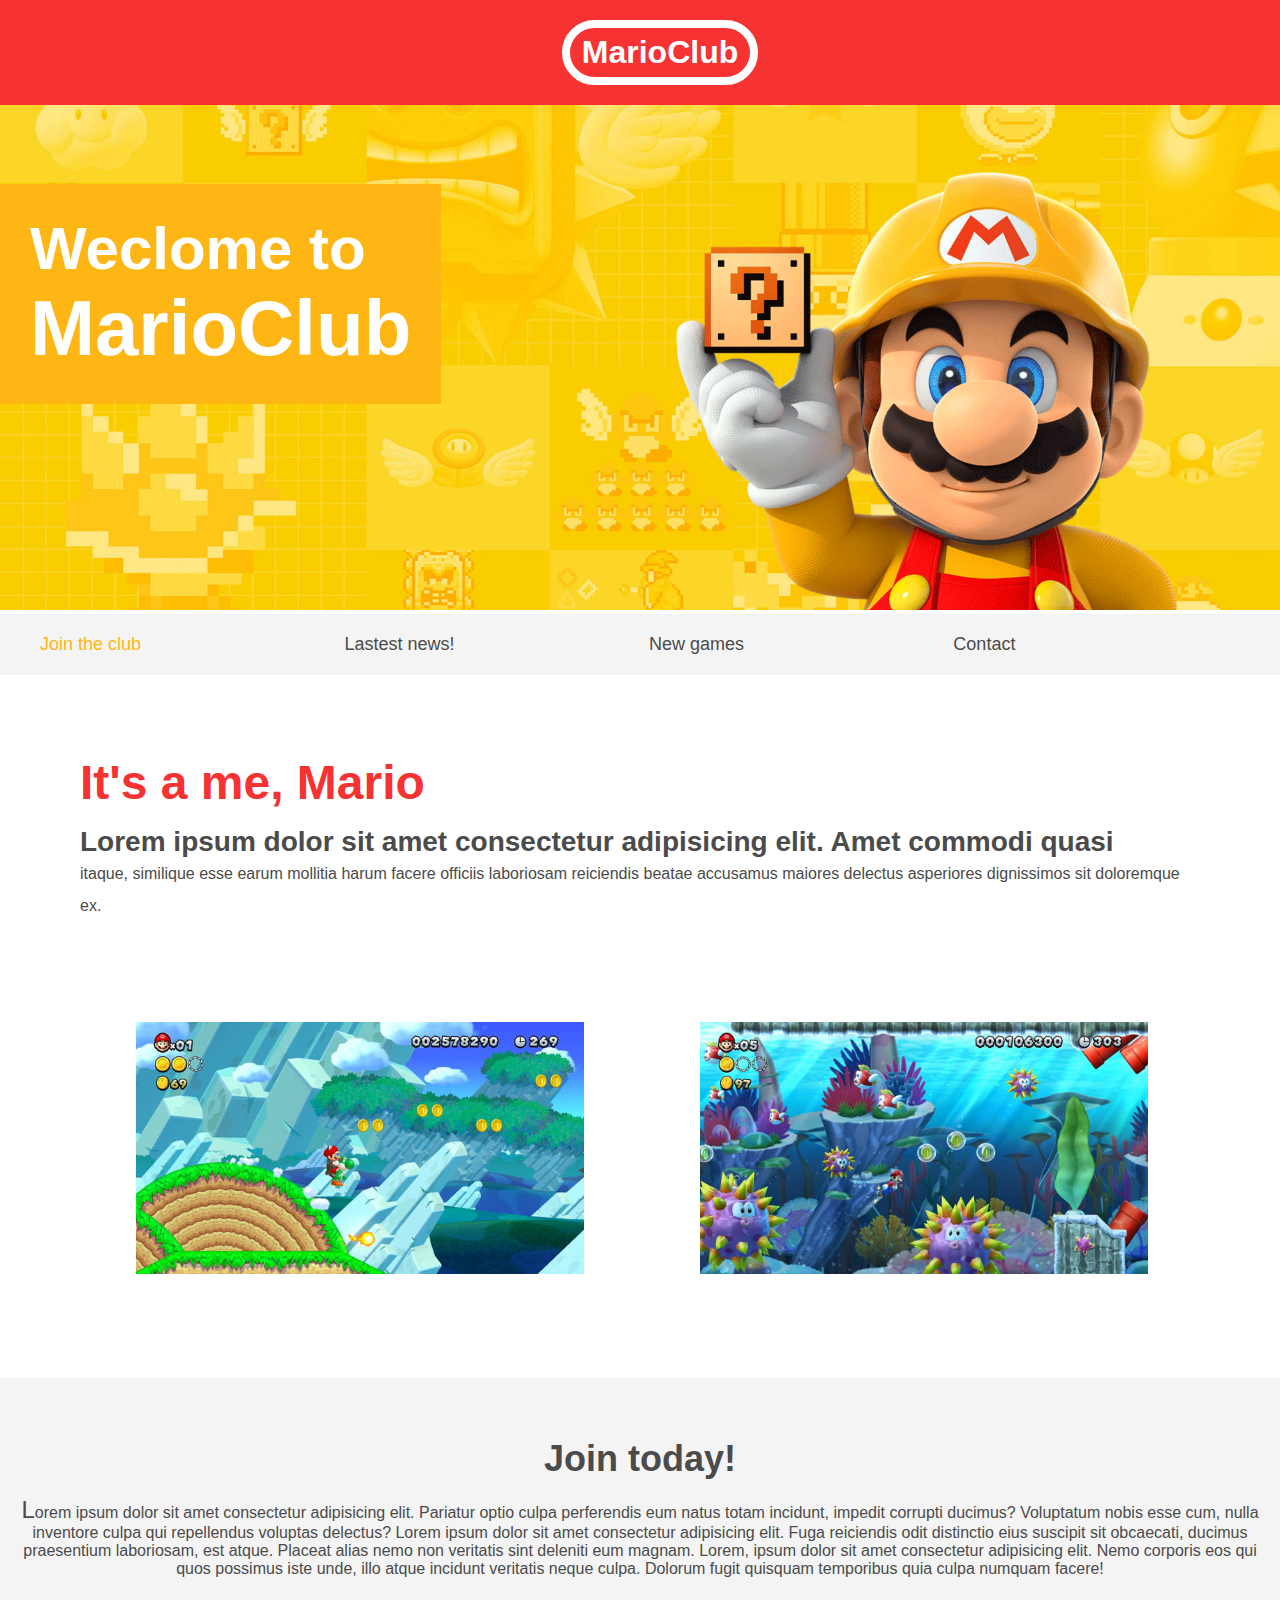
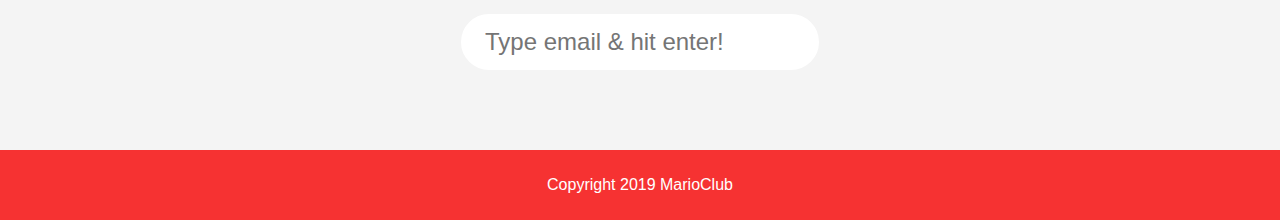
<file: HTML5SemanticTags/index.html>
<!DOCTYPE html>
<html>

<head>
    <meta name="viewport" content="width=device-width, initial-scale=1.0">
    <link rel="stylesheet" href="stylecss.css">
    <title>MarioClub</title>

</head>

<body>
    <header>
        <h1>MarioClub</h1>
    </header>

    <section class="banner">
        <img src="img/banner.png" alt="marioclub welcome banner">
        <div class="welcome">
            <h2>Weclome to <br> <span>MarioClub</span></h2>
        </div>
    </section>

    <nav class="main-nav">
        <ul>
            <li><a href="/join.html" class="join">Join the club</a></li>
            <li><a href="/news.html">Lastest news!</a></li>
            <li><a href="/games.html">New games</a></li>
            <li><a href="/contact.html">Contact</a></li>
        </ul>
    </nav>

    <main>
        <article>
            <h2>It's a me, Mario</h2>
            <p>Lorem ipsum dolor sit amet consectetur adipisicing elit. Amet commodi quasi itaque, similique esse earum
                mollitia harum facere officiis laboriosam reiciendis beatae accusamus maiores delectus asperiores
                dignissimos sit doloremque ex.</p>

        </article>

        <ul class="images">
            <li>
                <img src="img/thumb-1.png" alt="mario thumb 1">
            </li>
            <li>
                <img src="img/thumb-2.png" alt="mario thumb 2">
            </li>
        </ul>
    </main>
    <section class="join">
        <h2>Join today!</h2>
        <p>Lorem ipsum dolor sit amet consectetur adipisicing elit. Pariatur optio culpa perferendis eum natus totam
            incidunt, impedit corrupti ducimus? Voluptatum nobis esse cum, nulla inventore culpa qui repellendus
            voluptas delectus?
            Lorem ipsum dolor sit amet consectetur adipisicing elit. Fuga reiciendis odit distinctio eius suscipit sit
            obcaecati, ducimus praesentium laboriosam, est atque. Placeat alias nemo non veritatis sint deleniti eum
            magnam.
            Lorem, ipsum dolor sit amet consectetur adipisicing elit. Nemo corporis eos qui quos possimus iste unde,
            illo atque incidunt veritatis neque culpa. Dolorum fugit quisquam temporibus quia culpa numquam facere!</p>

        <form action="">
            <input type="email" name="email" placeholder="Type email & hit enter!" required>
        </form>
    </section>

    <footer>
        <p class="copryright">Copyright 2019 MarioClub</p>
    </footer>

</body>

</html>
</file>
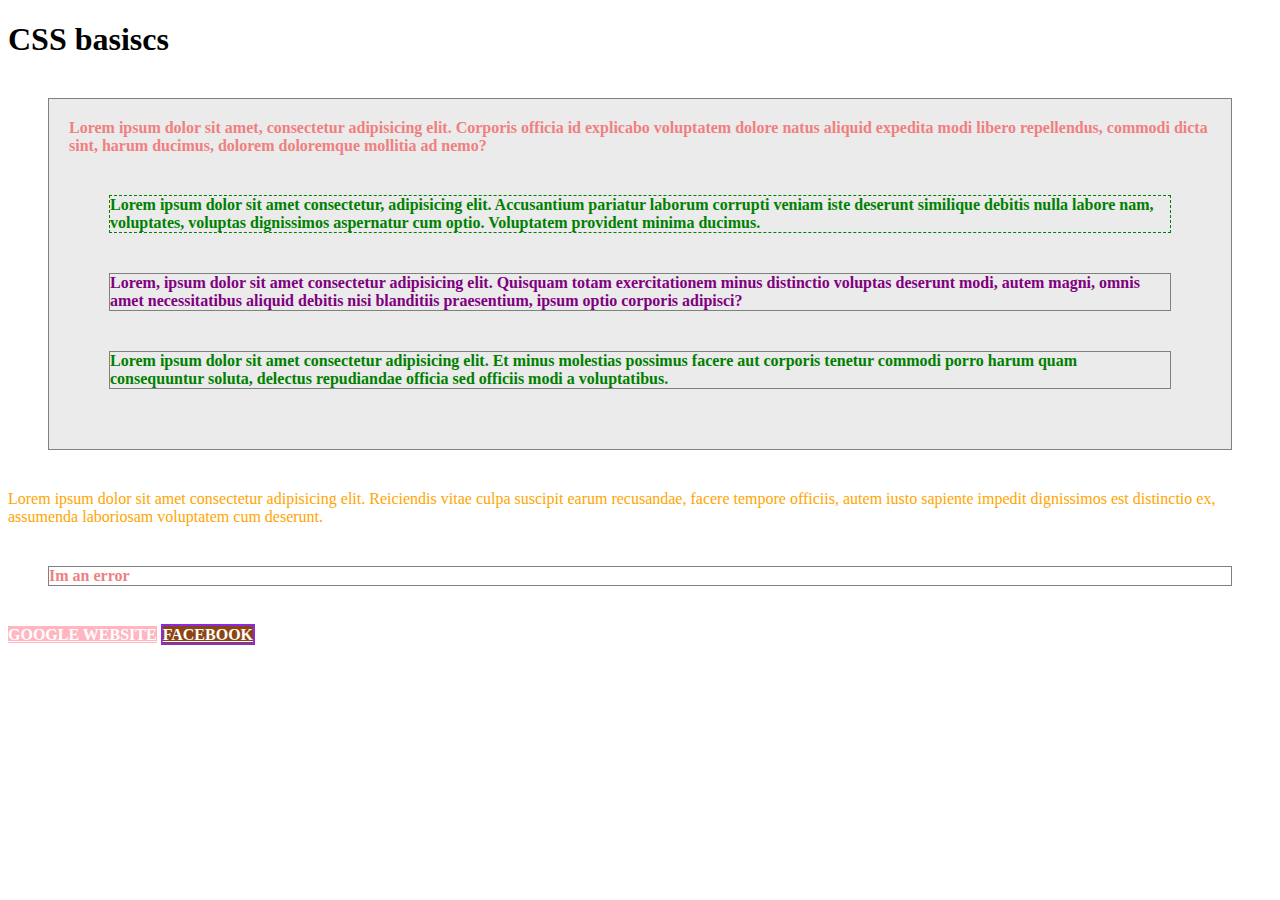
<file: Lesson5/index.html>
<!DOCTYPE html>
<html>

<head>
    <link rel="stylesheet" href="style.css">
    <title>CSS BASICS</title>
</head>

<body>

    <h1>CSS basiscs</h1>
    <div id="content">
        Lorem ipsum dolor sit amet, consectetur adipisicing elit. Corporis officia id explicabo voluptatem dolore natus
        aliquid expedita modi libero repellendus, commodi dicta sint, harum ducimus, dolorem doloremque mollitia ad
        nemo?

        <p class="success feedback">
            Lorem ipsum dolor sit amet consectetur, adipisicing elit. Accusantium pariatur laborum corrupti veniam iste
            deserunt similique debitis nulla labore nam, voluptates, voluptas dignissimos aspernatur cum optio.
            Voluptatem provident minima ducimus.
        </p>


        <p class="error">
            Lorem, ipsum dolor sit amet consectetur adipisicing elit. Quisquam totam exercitationem minus
            distinctio voluptas deserunt modi, autem magni, omnis amet necessitatibus aliquid debitis nisi blanditiis
            praesentium, ipsum optio corporis adipisci?</p>
        <p class="success">
            Lorem ipsum dolor sit amet consectetur adipisicing elit. Et minus molestias possimus facere aut corporis
            tenetur commodi porro harum quam consequuntur soluta, delectus repudiandae officia sed officiis modi a
            voluptatibus.
        </p>
    </div>
    <p>Lorem ipsum dolor sit amet consectetur adipisicing elit. Reiciendis vitae culpa suscipit earum recusandae, facere
        tempore officiis, autem iusto sapiente impedit dignissimos est distinctio ex, assumenda laboriosam voluptatem
        cum deserunt.</p>

    <div class="error">Im an error</div>
    <a href="https://google.com">Google website</a>
    <a href="https://facebook.com">facebook</a>

</body>

</html>
</file>
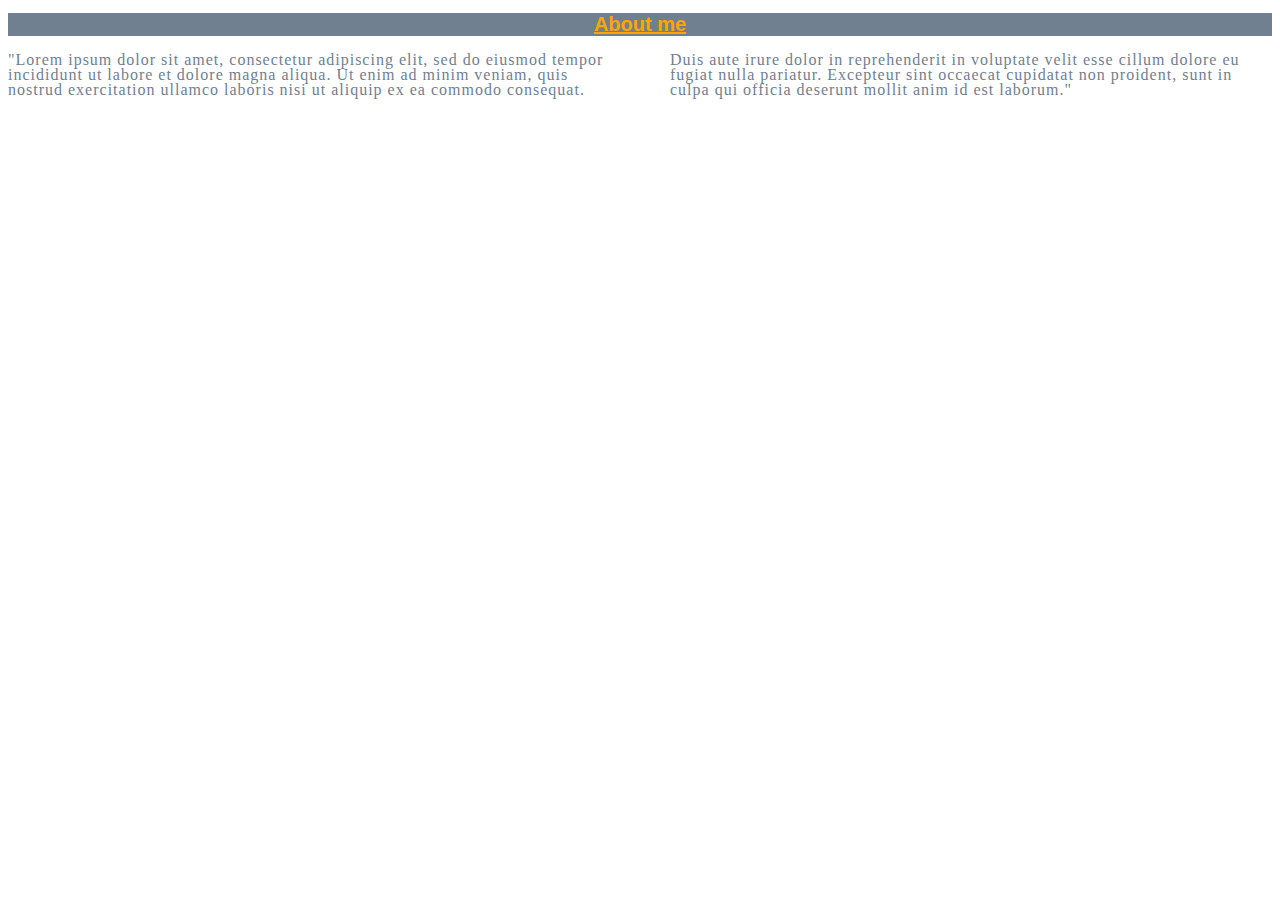
<file: Lesson1-2-3/aboutcss.html>
<!DOCTYPE html>
<html>

<head>
    <link rel="stylesheet" href="stylecss.css">
    <title>
        CSS Basics
    </title>
</head>

<body>
    <h1>
        About me
    </h1>

    <p>
        "Lorem ipsum dolor sit amet, consectetur adipiscing elit, sed do eiusmod tempor incididunt ut labore et dolore
        magna aliqua. Ut enim ad minim veniam, quis nostrud exercitation ullamco laboris nisi ut aliquip ex ea commodo
        consequat. Duis aute irure dolor in reprehenderit in voluptate velit esse cillum dolore eu fugiat nulla
        pariatur. Excepteur sint occaecat cupidatat non proident, sunt in culpa qui officia deserunt mollit anim id est
        laborum."
    </p>
</body>

</html>
</file>
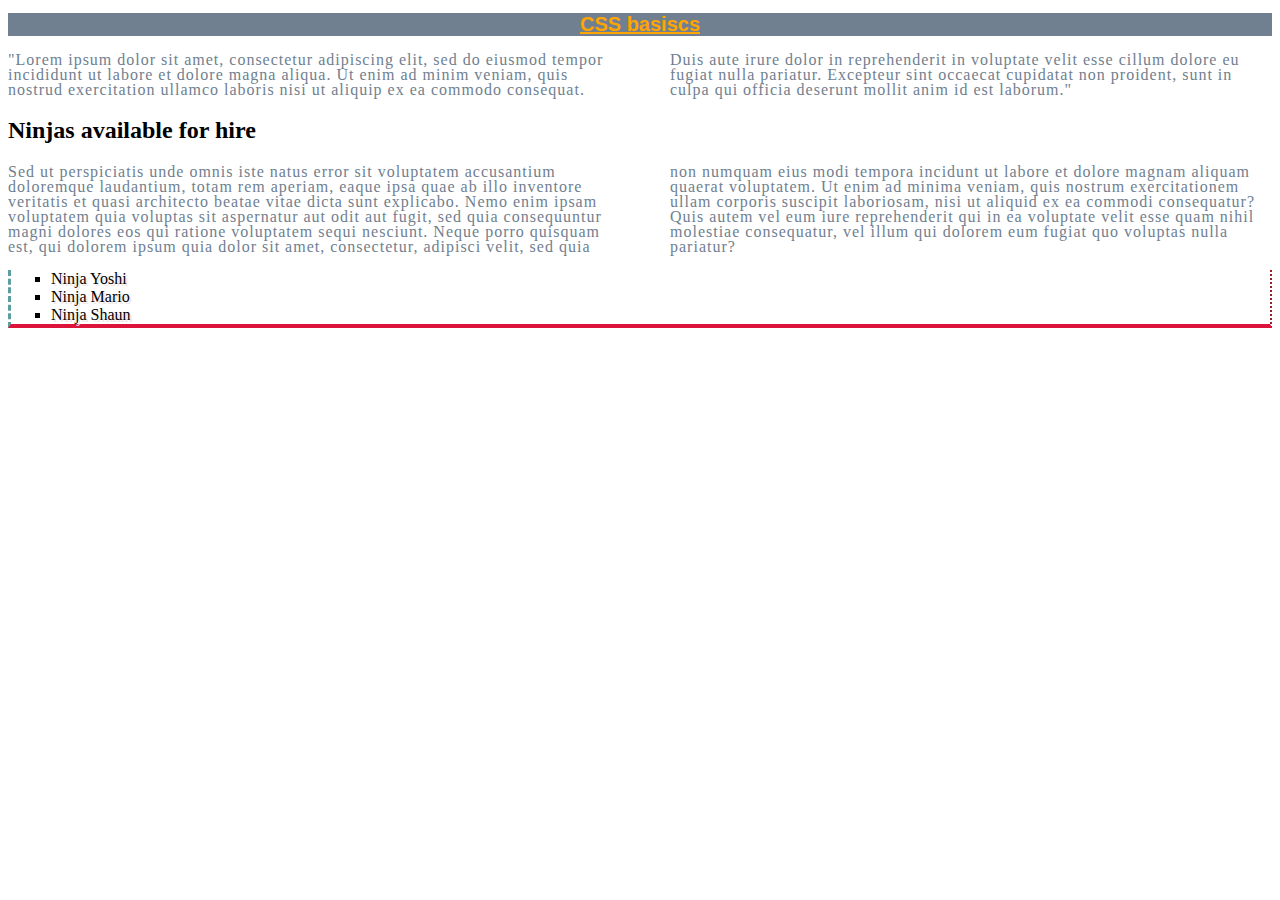
<file: Lesson1-2-3/indexbasicscss.html>
<!DOCTYPE html>
<html>

    <head>
        <link rel="stylesheet" href="stylecss.css">
        <title>CSS BASICS</title>
    </head>

<body>

    <h1>CSS basiscs</h1>

    <p>
        "Lorem ipsum dolor sit amet, consectetur adipiscing elit, sed do eiusmod tempor incididunt ut labore et dolore
        magna aliqua. Ut enim ad minim veniam, quis nostrud exercitation ullamco laboris nisi ut aliquip ex ea commodo
        consequat. Duis aute irure dolor in reprehenderit in voluptate velit esse cillum dolore eu fugiat nulla
        pariatur. Excepteur sint occaecat cupidatat non proident, sunt in culpa qui officia deserunt mollit anim id est
        laborum."
    </p>

    <div>
        <h2>Ninjas available for hire</h2>
        <p>
            Sed ut perspiciatis unde omnis iste natus error sit voluptatem accusantium doloremque laudantium, totam rem
            aperiam, eaque ipsa quae ab illo inventore veritatis et quasi architecto beatae vitae dicta sunt explicabo.
            Nemo enim ipsam voluptatem quia voluptas sit aspernatur aut odit aut fugit, sed quia consequuntur magni
            dolores eos qui ratione voluptatem sequi nesciunt. Neque porro quisquam est, qui dolorem ipsum quia dolor
            sit amet, consectetur, adipisci velit, sed quia non numquam eius modi tempora incidunt ut labore et dolore
            magnam aliquam quaerat voluptatem. Ut enim ad minima veniam, quis nostrum exercitationem ullam corporis
            suscipit laboriosam, nisi ut aliquid ex ea commodi consequatur? Quis autem vel eum iure reprehenderit qui in
            ea voluptate velit esse quam nihil molestiae consequatur, vel illum qui dolorem eum fugiat quo voluptas
            nulla pariatur?

        </p>
        <ul>
            <li>Ninja Yoshi</li>
            <li>Ninja Mario</li>
            <li>Ninja Shaun</li>
        </ul>
    </div>
</body>

</html>
</file>
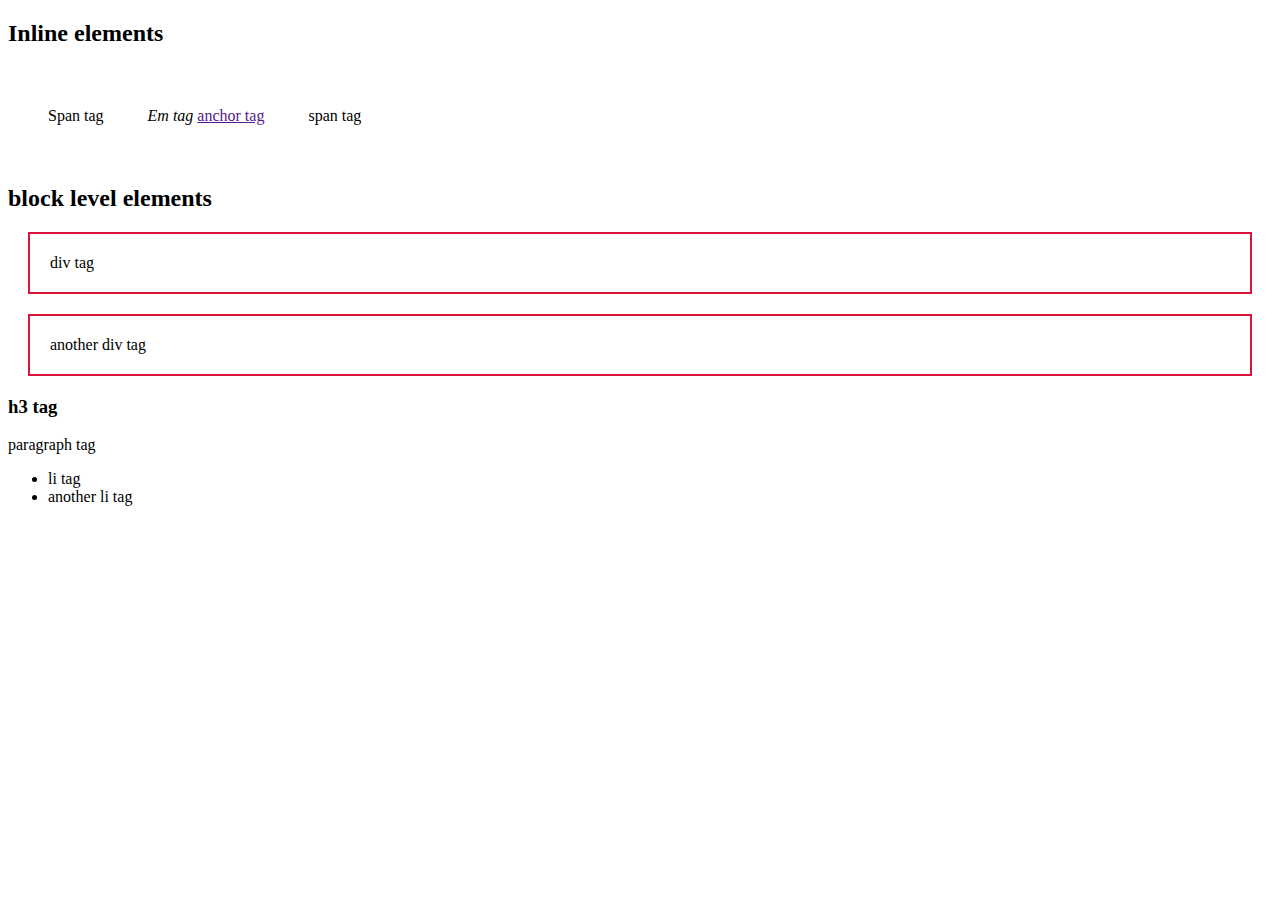
<file: Lesson1-2-3/indexcssTwo.html>
<!DOCTYPE html>
<html>

<head>
    <link rel="stylesheet" href="styletwocss.css">
    <title>CSS Basics</title>

</head>

<body>
    <h2>Inline elements</h2>

    <span>Span tag</span>

    <em> Em tag</em>

    <a href="">anchor tag</a>

    <span>span tag </span>

    <h2>block level elements</h2>

    <div>div tag</div>
    <div>another div tag</div>
    <h3>h3 tag</h3>
    <p>paragraph tag</p>
    <ul>
        <li>li tag</li>
        <li>another li tag</li>
    </ul>

</body>

</html>
</file>
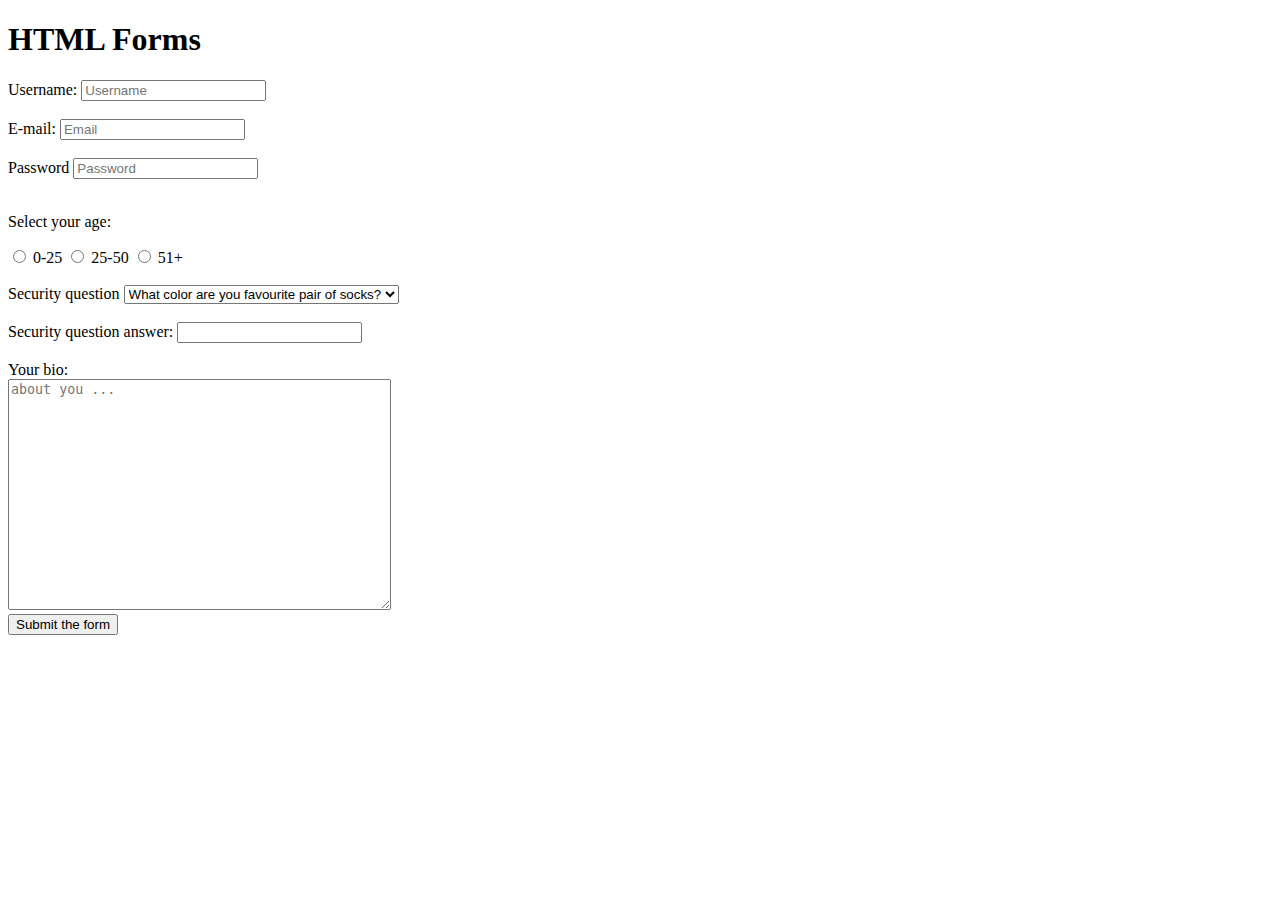
<file: Lesson1-2-3/inputsandforms.html>
<!DOCTYPE html>
<html>
    <head>
        <title>HTML Forms</title>

    </head>

    <body>
        <h1>HTML Forms</h1>

        <form>
            <label for="username">Username:</label>
            <input type="text" id="username" name="username" placeholder="Username" required>
            <br><br>
            <label for="email">E-mail:</label>
            <input type="email" id="email" name="email" placeholder="Email" required>
            <br><br>
            <label for="password">Password</label>
            <input type="password" id="password" name="password" placeholder="Password" required>
            <br><br>

            <p>Select your age:</p>
            <input type="radio" name="age" value="0-25" id="option-1">
            <label for="option-1">0-25</label>
            <input type="radio" name="age" value="26-50" id="option-2">
            <label for="option-2">25-50</label>
            <input type="radio" name="age" value="51+" id="option-3">
            <label for="option-3">51+</label>

            <br><br>

            <label for="question">Security question</label>
            <select name="question" id="question">
                <option value="q1">What color are you favourite pair of socks?</option>
                <option value="q2">If you could be a vegetable, what it be?</option>
                <option value="q3">What is your best ever Security question</option>

            </select>
            <br><br>
            <label for="answer">Security question answer:</label>
            <input type="text" id="answer">
            <br><br>
            <label for="bio">Your bio:</label>
            <br>
            <textarea name="bio" id="bio" cols="45" rows="15" placeholder="about you ..."></textarea>
            <br>
            <input type="submit" value="Submit the form">



            
        </form>



    </body>
</html>
</file>
<file: HTML5SemanticTags/stylecss.css>
body, ul, li, h1, h2, a{
    margin: 0;
    padding: 0;
    font-family: Arial, Helvetica, sans-serif;

}

header {
    position: fixed;
    background-color: #f63232;
    padding: 20px;
    text-align: center;
    width: 100%;
    z-index: 1;
    top: 0;
    left: 0;
}
header h1 {
    color: white;
    border: 8px solid white;
    border-radius: 36px;
    padding: 6px 12px;
    display: inline-block;
}

.banner {
    position: relative;

}
.banner img {
    max-width: 100%;
}

.banner .welcome {
    position: absolute;
    background-color: #Feb614;
    color: white;
    padding: 30px;
    left: 0;
    top: 30%;
}
.banner h2 {
    font-size: 74px;
}
.banner span {
    font-size: 1.3em;
}

nav {
    background-color: #f4f4f4;
    padding: 20px;
    position: sticky;
    top: 105px;
}

nav ul {
    white-space: nowrap;
    max-width: 1200px;
    margin: 0 auto;
}

nav li {
    width: 25%;
    display: inline-block;
    font-size: 24px;
}

nav li a {
    text-decoration: none;
    color: #4b4b4b;
}

nav li a.join {
    color: #Feb614;
}

main {
    max-width: 100%;
    width: 1200px;
    margin: 80px auto;
    padding: 0 40px;
    box-sizing: border-box;
}

article h2 {
    color: #f63232;
    font-size: 48px;
}
article p {
    line-height: 2em;
    color: #4b4b4b;
}

.images {
    text-align: center;
    margin: 80px 0;
    white-space: nowrap;
}
.images li {
    display: inline-block;
    width: 40%;
    margin: 20px 5%;
}

.images li img {
    max-width: 100%;

}

section.join {
    background: #f4f4f4;
    text-align: center;
    padding:  60px 20px;
    color: #4b4b4b;
}

.join h2 {
    font-size: 36px;
}

form input {
    margin: 20px 0;
    padding: 10px 20px;
    font-size: 24px;
    border-radius: 28px;
    border: 4px solid white;
}

footer {
    background: #f63232;
    color: white;
    padding: 10px;
    text-align: center;
}

/* pseudo classes */

nav li a:hover{
    text-decoration: underline;
}

.images li:hover{
    position: relative;
    top: -4px;
}

form input:focus{
    border: 4px dashed #4b4b4b;
    outline: none;
}

form input:valid{
    border: 4px solid #71d300;
}

/* nav li:first-child{
    border: 3px solid #f63232;
} */

article p::first-line{
    font-size: 28px;
    font-weight: bold;
}

section.join p::first-letter{
    font-size: 1.5em;
}

p::selection{
    background-color: #f63232;
    color: white;
}

/* p::after{
    content: '...';
} */

@media screen and (max-width: 1400px){

    .banner .welcome h2{
        font-size: 60px;

    }

    nav li {
        font-size: 18px;
    }
}

@media screen and (max-width: 960px){
    .banner .welcome h2{
        font-size: 40px;

    }
}

@media screen and (max-width: 700px){
    .banner .welcome {
        position: relative;
        text-align: center;
        padding: 10px;
    }
    .banner .welcome br{
        display: none;
    }
    .banner .welcome h2{
        font-size: 24px;
    }
    .banner .welcome span{
        font-size: 1em;
    }
    .images li{
        width: 100%;
        margin: 20px auto;
        display: block;
    }
}

@media screen and (max-width: 560px){
    
    nav li{
        font-size: 20px;
        display: block;
        width: 100%;
        margin: 12px 0px;
    }

    header {
        position: relative;
    }

    nav {
        top: 0;
    }
}
</file>
<file: Lesson5/style.css>
p.error {
    color: red;
}

p.success {
    color: green;
}

p.success.feedback {
    border: 1px dashed green;
}

div#content {
    background-color: #ebebeb;
    padding: 20px;

}
div .error{
    color: purple;
}
a[href*="google"]{
    background-color: lightpink;
    color: white;
    text-decoration: underline;
    font-weight: bold;
    text-transform: uppercase;

}
a[href$="book.com"]{
    background-color: saddlebrown;
    color: white;
    text-decoration: underline;
    border: 2px solid blueviolet;
    font-weight: bold;
    text-transform: uppercase;

}

div {
    color: lightcoral;
    border: 1px solid grey;
    margin: 40px;
    font-weight: bold;

}
div p {
    border: inherit;
    margin: inherit;
    color: crimson;
}
p {
    color: orange;
}
</file>
<file: Lesson1-2-3/stylecss.css>
h1 {
    color: orange;
    background-color: slategray;
    font-size: 20px;
    text-decoration: underline;
    font-family: Arial, Helvetica, sans-serif;
    text-align: center;
}

p {
    color: slategray;
    text-align: left;
    line-height: 15px;
    letter-spacing: 1px;
    column-count: 2;
    column-gap: 60px;
}

ul {
    /* border-width: 4px;
    border-style: solid;
    border-color: crimson; */
    /* border: 4px solid crimson; */
    border-bottom: 4px solid crimson;
    border-left: 3px dashed cadetblue;
    border-right: 2px dotted rgb(153, 32, 32);
}

li {
    list-style-type: square;
    /* text-shadow: 2px 2px lightgrey; */
    text-shadow: 2px 2px #f1e7e7;

}
</file>
<file: Lesson1-2-3/styletwocss.css>
span {
    /* display: block; */
    display: inline-block;
    margin: 20px;
    padding: 20px;
}

div {
    /* display: inline; */
    border: 2px solid crimson;
    margin: 20px;
    padding: 20px;

}
</file>
